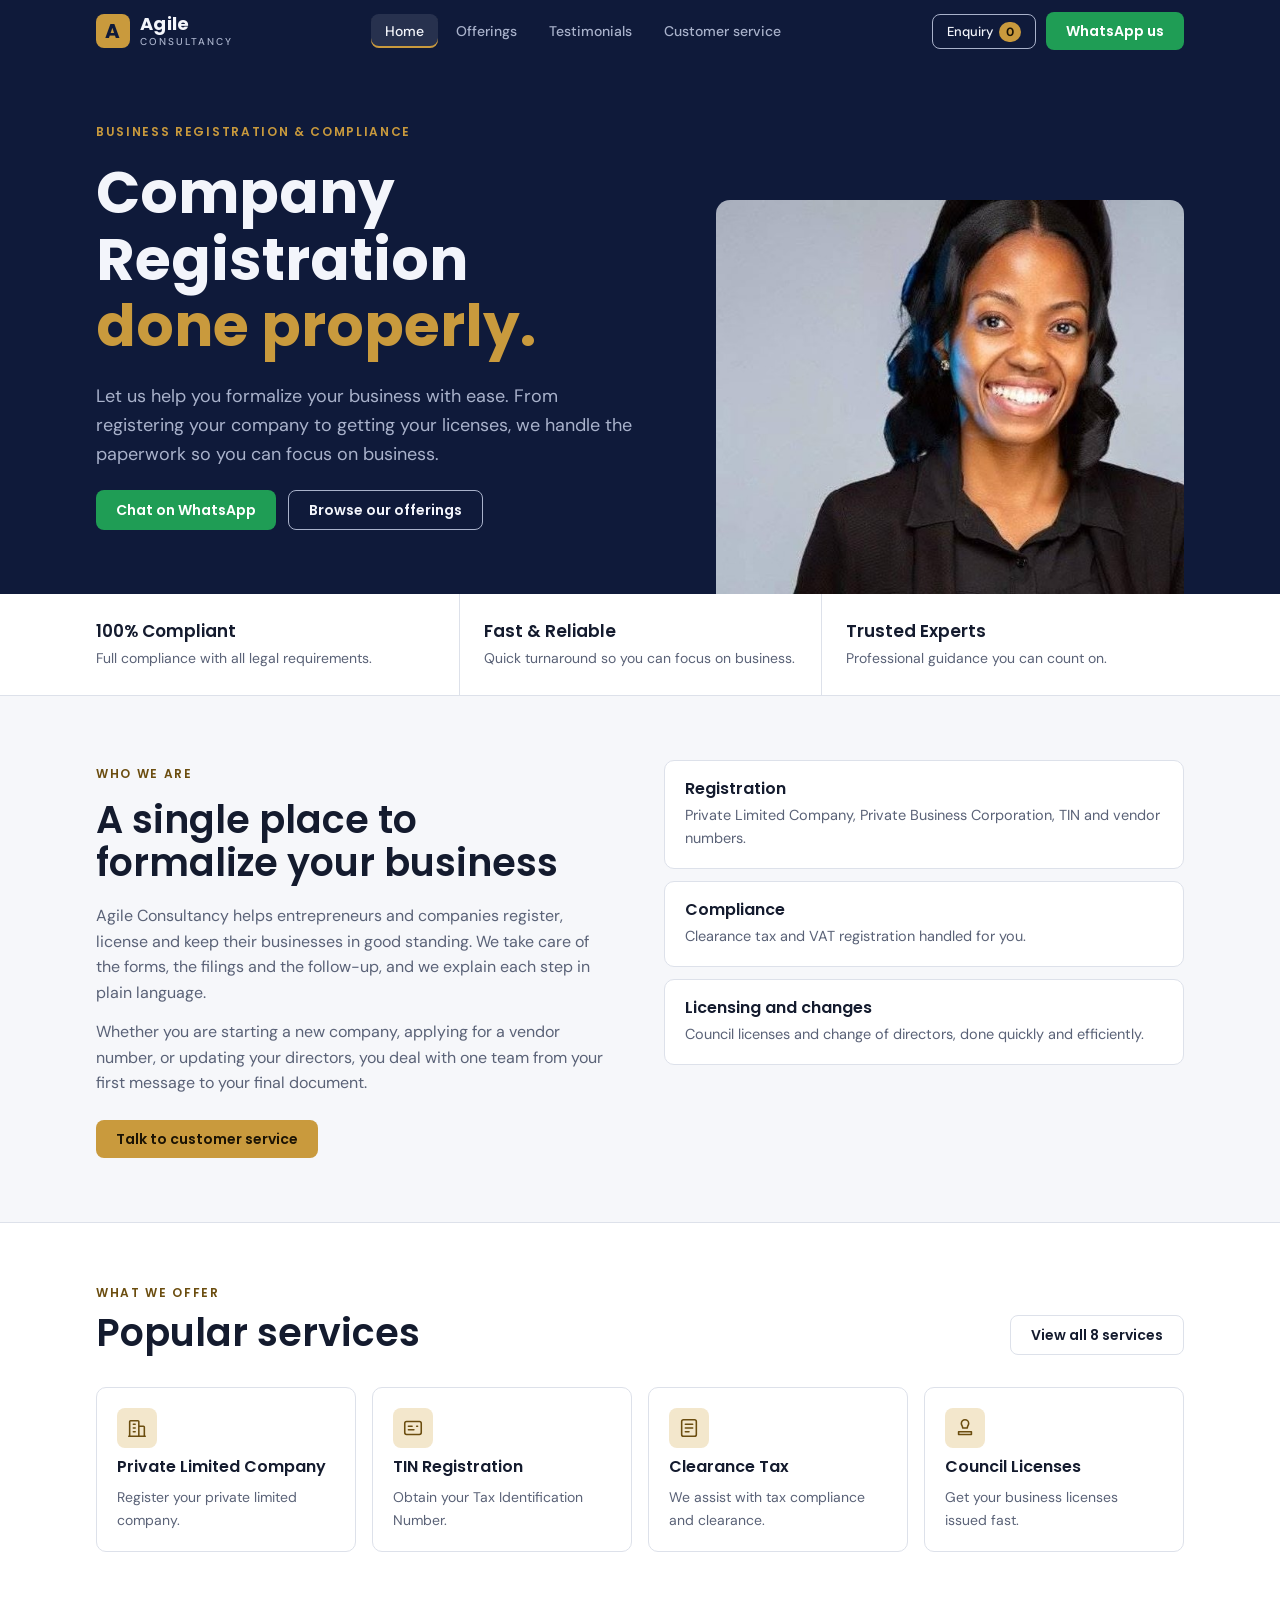
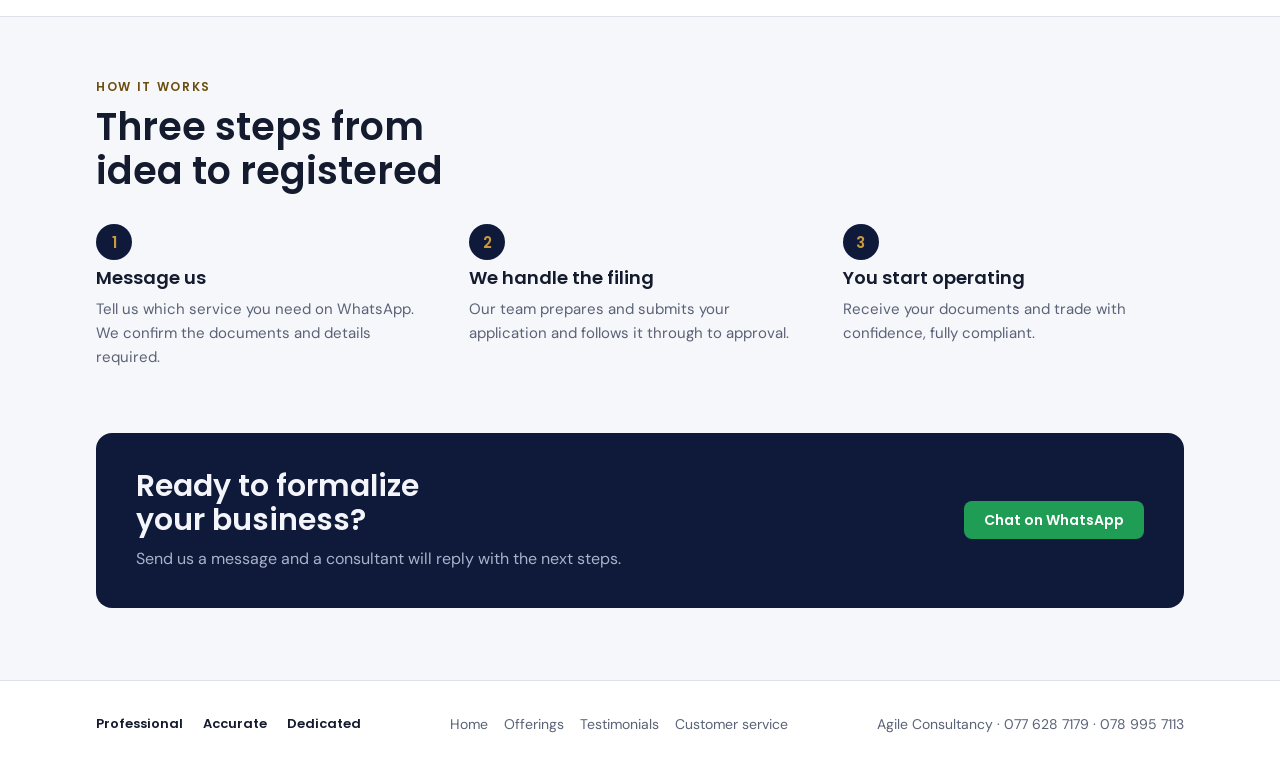
<file: index.html>
<!doctype html><html><head><meta charset=utf8><meta name=viewport content="width=device-width,initial-scale=1,viewport-fit=cover"><style>:root{color-scheme:light;box-sizing:border-box;padding-top:env(safe-area-inset-top,0px);padding-bottom:env(safe-area-inset-bottom,0px)}html{scroll-padding-top:env(safe-area-inset-top,0px)}body{margin:0;padding:0;font:14px -apple-system,BlinkMacSystemFont,sans-serif;background:#fff;color:#000}img{max-width:100%}[hidden]:not([hidden=until-found i]){display:none!important}</style></head><body>
<title>Agile Consultancy</title>
<meta name="claude:viewport-fit-sides" content="cover">
<link rel="preconnect" href="https://fonts.googleapis.com">
<link rel="preconnect" href="https://fonts.gstatic.com" crossorigin>
<link rel="stylesheet" href="https://fonts.googleapis.com/css2?family=Poppins:wght@500;600;700&family=DM+Sans:wght@400;500;700&display=swap">
<style>
/* Layout: sticky navy header with four page tabs; each page is a view switched by URL hash; shop-style offerings grid with an enquiry basket */
:root {
  --bg: #f6f7fa;
  --surface: #ffffff;
  --fg: #141b2e;
  --muted: #5a6277;
  --line: #dde1ea;
  --navy: #0f1a3a;
  --navy-fg: #f3f5fb;
  --navy-muted: #a9b2cb;
  --gold: #c99a3d;
  --gold-soft: #f3e7cc;
  --gold-ink: #6b4d0f;
  --wa: #1f9d55;
  --wa-fg: #ffffff;
  --font-display: "Poppins", "Segoe UI", system-ui, sans-serif;
  --font-body: "DM Sans", "Segoe UI", system-ui, sans-serif;
}
@media (prefers-color-scheme: dark) {
  :root:not([data-theme="light"]) {
    --bg: #0b1226; --surface: #141d38; --fg: #eef0f7; --muted: #a2abc4; --line: #28335a;
    --navy: #0a1230; --gold-soft: #3a3118; --gold-ink: #e6c372; --gold: #d8a94c; color-scheme: dark;
  }
}
:root[data-theme="dark"] {
  --bg: #0b1226; --surface: #141d38; --fg: #eef0f7; --muted: #a2abc4; --line: #28335a;
  --navy: #0a1230; --gold-soft: #3a3118; --gold-ink: #e6c372; --gold: #d8a94c; color-scheme: dark;
}
* { box-sizing: border-box; }
html { scroll-behavior: smooth; }
body { background: var(--bg); color: var(--fg); font: 16px/1.6 var(--font-body); padding-block: 0; }
h1, h2, h3 { font-family: var(--font-display); line-height: 1.15; text-wrap: balance; margin: 0; }
p { margin: 0; }
a { color: inherit; }
:focus-visible { outline: 3px solid var(--gold); outline-offset: 3px; }
.wrap { max-width: 1120px; margin-inline: auto; padding-left: max(16px, env(safe-area-inset-left, 0px)); padding-right: max(16px, env(safe-area-inset-right, 0px)); }
.eyebrow { font: 600 12px/1 var(--font-display); letter-spacing: .14em; text-transform: uppercase; color: var(--gold-ink); }
.on-navy .eyebrow, .eyebrow.gold { color: var(--gold); }

/* Header */
body::before { content: ""; position: fixed; inset: 0 0 auto; height: env(safe-area-inset-top, 0px); background: var(--navy); z-index: 30; }
.top { background: var(--navy); color: var(--navy-fg); position: sticky; top: env(safe-area-inset-top, 0px); z-index: 20; }
.top .wrap { display: flex; align-items: center; justify-content: space-between; gap: 16px; padding-block: 12px; flex-wrap: wrap; }
.brand { display: flex; align-items: center; gap: 10px; text-decoration: none; font: 700 18px/1 var(--font-display); letter-spacing: .02em; }
.mark { width: 34px; height: 34px; border-radius: 8px; background: var(--gold); color: var(--navy); display: grid; place-items: center; font: 700 20px/1 var(--font-display); }
.brand small { display: block; font: 500 10px/1.2 var(--font-body); letter-spacing: .2em; text-transform: uppercase; color: var(--navy-muted); margin-top: 3px; }
.tabs { display: flex; gap: 4px; align-items: center; overflow-x: auto; max-width: 100%; }
.tabs a { text-decoration: none; font: 500 14px/1 var(--font-body); color: var(--navy-muted); padding: 10px 14px; border-radius: 8px; white-space: nowrap; }
.tabs a:hover { color: var(--navy-fg); }
.tabs a[aria-current="page"] { color: var(--navy-fg); background: rgba(255,255,255,.1); box-shadow: inset 0 -2px 0 var(--gold); }
.top-actions { display: flex; align-items: center; gap: 10px; }
.basket-btn { position: relative; background: transparent; border: 1px solid var(--navy-muted); color: var(--navy-fg); border-radius: 8px; padding: 10px 14px; font: 500 13px/1 var(--font-body); cursor: pointer; }
.basket-btn b { background: var(--gold); color: #1b1304; border-radius: 99px; padding: 2px 7px; margin-left: 6px; font-size: 12px; }
@media (max-width: 860px) { .top .wrap { row-gap: 6px; } .tabs { order: 3; width: 100%; } .top-actions .btn-wa { display: none; } }

.btn { display: inline-flex; align-items: center; justify-content: center; gap: 8px; padding: 12px 20px; border-radius: 8px; font: 600 14px/1 var(--font-display); text-decoration: none; border: 0; cursor: pointer; }
.btn-wa { background: var(--wa); color: var(--wa-fg); }
.btn-wa:hover { filter: brightness(1.08); }
.btn-gold { background: var(--gold); color: #1b1304; }
.btn-ghost { border: 1px solid var(--navy-muted); color: var(--navy-fg); background: transparent; }
.btn-line { border: 1px solid var(--line); color: var(--fg); background: transparent; }
.btn-line:hover { border-color: var(--gold); }

[data-view] { display: none; }
[data-view].on { display: block; }

/* Hero */
.hero { background: var(--navy); color: var(--navy-fg); }
.hero .wrap { display: grid; grid-template-columns: 1.1fr .9fr; gap: 48px; align-items: stretch; padding-block: 64px 0; }
.hero-copy { padding-bottom: 64px; display: flex; flex-direction: column; gap: 22px; align-items: flex-start; min-width: 0; }
.hero h1 { font-size: clamp(34px, 5.2vw, 58px); font-weight: 700; }
.hero h1 em { font-style: normal; color: var(--gold); display: block; }
.hero .lede { color: var(--navy-muted); font-size: 18px; max-width: 46ch; }
.cta-row { display: flex; gap: 12px; flex-wrap: wrap; }
.hero-photo { align-self: end; min-width: 0; }
.hero-photo img { display: block; width: 100%; height: auto; aspect-ratio: 608 / 512; object-fit: cover; border-radius: 14px 14px 0 0; }
@media (max-width: 860px) { .hero .wrap { grid-template-columns: 1fr; gap: 0; padding-top: 44px; } }

/* Page banner for inner pages */
.banner { background: var(--navy); color: var(--navy-fg); }
.banner .wrap { padding-block: 44px; display: grid; gap: 12px; }
.banner h1 { font-size: clamp(28px, 4.2vw, 44px); font-weight: 700; }
.banner p { color: var(--navy-muted); max-width: 56ch; }
.banner.has-photo .wrap { grid-template-columns: 1.1fr .9fr; gap: 48px; align-items: stretch; padding-bottom: 0; }
.b-copy { display: grid; gap: 12px; align-content: center; justify-items: start; padding-bottom: 44px; min-width: 0; }
@media (max-width: 860px) { .banner.has-photo .wrap { grid-template-columns: 1fr; gap: 0; } }

.trust { background: var(--surface); border-bottom: 1px solid var(--line); }
.trust ul { list-style: none; margin: 0; padding: 0; display: grid; grid-template-columns: repeat(3, 1fr); }
.trust li { padding: 26px 24px 26px 0; display: grid; gap: 4px; min-width: 0; }
.trust li + li { padding-left: 24px; border-left: 1px solid var(--line); }
.trust strong { font: 600 17px/1.3 var(--font-display); }
.trust span { color: var(--muted); font-size: 14px; }
@media (max-width: 760px) { .trust ul { grid-template-columns: 1fr; } .trust li, .trust li + li { padding: 16px 0; border-left: 0; } .trust li + li { border-top: 1px solid var(--line); } }

section.blk { padding-block: 64px; }
.sec-head { display: grid; gap: 12px; max-width: 60ch; margin-bottom: 32px; }
.sec-head h2 { font-size: clamp(26px, 3.6vw, 38px); font-weight: 600; }
.sec-head p { color: var(--muted); }
.row-head { display: flex; justify-content: space-between; align-items: end; gap: 16px; flex-wrap: wrap; }

/* About split */
.about { display: grid; grid-template-columns: 1fr 1fr; gap: 48px; align-items: start; }
.about > * { min-width: 0; }
.about p + p { margin-top: 14px; }
.about p { color: var(--muted); }
.facts { display: grid; gap: 12px; }
.fact { background: var(--surface); border: 1px solid var(--line); border-radius: 10px; padding: 18px 20px; display: grid; gap: 4px; }
.fact b { font: 600 16px/1.3 var(--font-display); }
.fact span { color: var(--muted); font-size: 14.5px; }
@media (max-width: 860px) { .about { grid-template-columns: 1fr; gap: 28px; } }

/* Home service highlights */
.hl { display: grid; grid-template-columns: repeat(4, 1fr); gap: 16px; }
.hl a { background: var(--surface); border: 1px solid var(--line); border-radius: 10px; padding: 20px; display: grid; gap: 10px; text-decoration: none; align-content: start; min-width: 0; }
.hl a:hover { border-color: var(--gold); }
.hl h3 { font-size: 16px; font-weight: 600; }
.hl p { color: var(--muted); font-size: 14px; }
@media (max-width: 900px) { .hl { grid-template-columns: repeat(2, 1fr); } }
@media (max-width: 520px) { .hl { grid-template-columns: 1fr; } }
.ico { width: 40px; height: 40px; border-radius: 8px; background: var(--gold-soft); color: var(--gold-ink); display: grid; place-items: center; }
.ico svg, .p-art svg { width: 22px; height: 22px; stroke: currentColor; fill: none; stroke-width: 1.7; stroke-linecap: round; stroke-linejoin: round; }

/* Process */
.alt { background: var(--surface); border-block: 1px solid var(--line); }
.steps { list-style: none; margin: 0; padding: 0; display: grid; grid-template-columns: repeat(3, 1fr); gap: 32px; counter-reset: s; }
.steps li { counter-increment: s; display: grid; gap: 8px; align-content: start; min-width: 0; }
.steps li::before { content: counter(s); width: 36px; height: 36px; border-radius: 50%; background: var(--navy); color: var(--gold); display: grid; place-items: center; font: 600 15px/1 var(--font-display); }
.steps h3 { font-size: 18px; font-weight: 600; }
.steps p { color: var(--muted); font-size: 15px; }
@media (max-width: 760px) { .steps { grid-template-columns: 1fr; gap: 24px; } }

/* CTA band */
.cta-band { background: var(--navy); color: var(--navy-fg); border-radius: 16px; padding: 36px 40px; display: flex; justify-content: space-between; align-items: center; gap: 24px; flex-wrap: wrap; }
.cta-band h2 { font-size: clamp(22px, 3vw, 30px); font-weight: 600; max-width: 24ch; }
.cta-band p { color: var(--navy-muted); margin-top: 8px; }

/* Shop */
.toolbar { display: flex; gap: 12px; align-items: center; justify-content: space-between; flex-wrap: wrap; margin-bottom: 24px; }
.chips { display: flex; gap: 8px; flex-wrap: wrap; }
.chip { border: 1px solid var(--line); background: var(--surface); color: var(--fg); border-radius: 99px; padding: 9px 16px; font: 500 14px/1 var(--font-body); cursor: pointer; }
.chip[aria-pressed="true"] { background: var(--navy); color: var(--navy-fg); border-color: var(--navy); }
.search { border: 1px solid var(--line); background: var(--surface); color: var(--fg); border-radius: 8px; padding: 11px 14px; font: 16px var(--font-body); min-width: 0; width: min(100%, 260px); }
.shop { display: grid; grid-template-columns: repeat(auto-fill, minmax(290px, 1fr)); gap: 20px; }
.product { background: var(--surface); border: 1px solid var(--line); border-radius: 12px; overflow: hidden; display: flex; flex-direction: column; min-width: 0; }
.product.picked { border-color: var(--gold); box-shadow: 0 0 0 1px var(--gold); }
.p-art { background: var(--navy); color: var(--gold); height: 112px; display: grid; place-items: center; position: relative; }
.p-art svg { width: 44px; height: 44px; stroke-width: 1.4; }
.tag { position: absolute; left: 14px; top: 12px; font: 600 11px/1 var(--font-display); letter-spacing: .1em; text-transform: uppercase; color: var(--navy-muted); }
.p-body { padding: 20px; display: grid; gap: 12px; flex: 1; align-content: start; }
.p-body h3 { font-size: 18px; font-weight: 600; }
.p-body > p { color: var(--muted); font-size: 14.5px; }
.inc { list-style: none; margin: 0; padding: 0; display: grid; gap: 6px; font-size: 14px; }
.inc li { display: flex; gap: 8px; align-items: baseline; }
.inc li::before { content: ""; width: 6px; height: 6px; border-radius: 50%; background: var(--gold); flex: none; transform: translateY(-1px); }
.p-foot { padding: 16px 20px; border-top: 1px solid var(--line); display: flex; justify-content: space-between; align-items: center; gap: 12px; flex-wrap: wrap; }
.price { display: grid; line-height: 1.25; }
.price small { color: var(--muted); font-size: 12px; }
.price b { font: 600 15px/1.2 var(--font-display); }
.pick { border: 1px solid var(--gold); background: transparent; color: var(--fg); border-radius: 8px; padding: 10px 16px; font: 600 13px/1 var(--font-display); cursor: pointer; }
.pick[aria-pressed="true"] { background: var(--gold); color: #1b1304; }
.empty { border: 1px dashed var(--line); border-radius: 12px; padding: 32px; color: var(--muted); text-align: center; background: var(--surface); }

/* Basket bar and panel */
.bar { position: fixed; left: 0; right: 0; bottom: 0; z-index: 25; background: var(--navy); color: var(--navy-fg); border-top: 2px solid var(--gold); padding: 12px max(16px, env(safe-area-inset-right, 0px)) calc(12px + env(safe-area-inset-bottom, 0px)) max(16px, env(safe-area-inset-left, 0px)); }
.bar[hidden] { display: none; }
.bar-in { max-width: 1120px; margin-inline: auto; display: flex; justify-content: space-between; align-items: center; gap: 12px; flex-wrap: wrap; }
.bar-in span { font-size: 14px; min-width: 0; }
.bar-in .acts { display: flex; gap: 8px; flex-wrap: wrap; }
.bar .btn { padding: 11px 16px; }
.pad-bar { height: 0; }
.pad-bar.on { height: 84px; }

/* Testimonials */
.t-grid { display: grid; grid-template-columns: repeat(auto-fill, minmax(300px, 1fr)); gap: 20px; }
.quote { background: var(--surface); border: 1px solid var(--line); border-radius: 12px; padding: 24px; display: grid; gap: 14px; align-content: start; min-width: 0; }
.quote blockquote { margin: 0; font-size: 16px; }
.quote cite { font: 600 14px/1.3 var(--font-display); font-style: normal; display: block; }
.quote small { color: var(--muted); }
.invite { background: var(--surface); border: 1px solid var(--line); border-radius: 14px; padding: 36px; display: grid; grid-template-columns: 1.1fr .9fr; gap: 36px; align-items: center; }
.invite > * { min-width: 0; }
.invite p { color: var(--muted); margin-top: 12px; max-width: 46ch; }
.slots { display: grid; gap: 10px; }
.slot { border: 1px dashed var(--line); border-radius: 10px; padding: 16px 18px; color: var(--muted); font-size: 14px; display: flex; gap: 12px; align-items: center; }
.slot i { width: 34px; height: 34px; border-radius: 50%; background: var(--gold-soft); flex: none; }
.slot span { display: grid; gap: 6px; width: 100%; }
.slot u { display: block; height: 8px; border-radius: 4px; background: var(--line); text-decoration: none; }
.slot u:last-child { width: 60%; }
@media (max-width: 860px) { .invite { grid-template-columns: 1fr; padding: 24px 20px; } }
.reviewform { display: grid; gap: 12px; margin-top: 22px; max-width: 460px; }
.reviewform label, .contact label { display: grid; gap: 6px; font-size: 13px; color: var(--muted); }
.reviewform input, .reviewform textarea, .reviewform select { border: 1px solid var(--line); background: var(--bg); color: var(--fg); border-radius: 8px; padding: 12px 14px; font: 16px var(--font-body); width: 100%; }
.reviewform textarea { min-height: 96px; resize: vertical; }

/* Contact page */
.cards { display: grid; grid-template-columns: repeat(3, 1fr); gap: 16px; }
.cards > * { min-width: 0; }
.cc { background: var(--surface); border: 1px solid var(--line); border-radius: 12px; padding: 22px; display: grid; gap: 10px; align-content: start; }
.cc h3 { font-size: 16px; font-weight: 600; }
.cc p { color: var(--muted); font-size: 14.5px; }
.cc .big { font: 600 22px/1.2 var(--font-display); letter-spacing: .02em; user-select: all; }
.cc .acts { display: flex; gap: 8px; flex-wrap: wrap; margin-top: 4px; }
.copy { background: transparent; border: 1px solid var(--line); color: var(--fg); border-radius: 8px; padding: 10px 14px; font: 500 13px/1 var(--font-body); cursor: pointer; }
.copy:hover { border-color: var(--gold); }
@media (max-width: 900px) { .cards { grid-template-columns: 1fr; } }
.contact { background: var(--navy); color: var(--navy-fg); border-radius: 16px; padding: 40px; display: grid; grid-template-columns: 1fr 1fr; gap: 40px; min-width: 0; }
.contact > * { min-width: 0; }
.contact h2 { font-size: clamp(24px, 3.2vw, 34px); font-weight: 600; }
.contact .sub { color: var(--navy-muted); margin-top: 12px; max-width: 40ch; }
.contact form { display: grid; gap: 14px; align-content: start; }
.contact label { color: var(--navy-muted); }
.contact input, .contact select, .contact textarea { font: 16px var(--font-body); padding: 12px 14px; border-radius: 8px; border: 1px solid #34437a; background: #0b1330; color: #fff; width: 100%; }
.contact textarea { min-height: 96px; resize: vertical; }
.contact select option { background: #0b1330; color: #fff; }
.note { font-size: 12.5px; color: var(--navy-muted); }
@media (max-width: 860px) { .contact { grid-template-columns: 1fr; padding: 28px 20px; gap: 28px; } }
.faq { display: grid; gap: 10px; max-width: 760px; }
.faq details { background: var(--surface); border: 1px solid var(--line); border-radius: 10px; padding: 0 20px; }
.faq summary { cursor: pointer; padding: 16px 0; font: 600 15.5px/1.4 var(--font-display); list-style: none; display: flex; justify-content: space-between; gap: 12px; }
.faq summary::-webkit-details-marker { display: none; }
.faq summary::after { content: "+"; color: var(--gold-ink); font-size: 20px; line-height: 1; }
.faq details[open] summary::after { content: "–"; }
.faq details p { color: var(--muted); padding-bottom: 18px; font-size: 15px; }

footer { background: var(--surface); border-top: 1px solid var(--line); padding-block: 32px 40px; color: var(--muted); font-size: 14px; margin-top: 8px; }
footer .wrap { display: flex; flex-wrap: wrap; gap: 12px 24px; justify-content: space-between; align-items: center; }
.pillars { display: flex; gap: 20px; flex-wrap: wrap; font: 600 13px/1 var(--font-display); color: var(--fg); }
.flinks { display: flex; gap: 16px; flex-wrap: wrap; }
.flinks a { text-decoration: none; }
.flinks a:hover { color: var(--fg); text-decoration: underline; }
@media (prefers-reduced-motion: reduce) { html { scroll-behavior: auto; } }
</style>

<header class="top">
  <div class="wrap">
    <a class="brand" href="#home" aria-label="Agile Consultancy home">
      <span class="mark" aria-hidden="true">A</span>
      <span>Agile<small>Consultancy</small></span>
    </a>
    <nav class="tabs" aria-label="Pages">
      <a href="#home" data-nav="home">Home</a>
      <a href="#offerings" data-nav="offerings">Offerings</a>
      <a href="#testimonials" data-nav="testimonials">Testimonials</a>
      <a href="#contact" data-nav="contact">Customer service</a>
    </nav>
    <div class="top-actions">
      <button type="button" class="basket-btn" id="basket-btn" aria-label="Review selected services">Enquiry<b id="count">0</b></button>
      <a class="btn btn-wa" href="https://wa.me/263776287179" target="_blank" rel="noopener">WhatsApp us</a>
    </div>
  </div>
</header>

<main>
<!-- HOME -->
<div data-view="home">
  <div class="hero on-navy">
    <div class="wrap">
      <div class="hero-copy">
        <span class="eyebrow">Business registration &amp; compliance</span>
        <h1>Company Registration <em>done properly.</em></h1>
        <p class="lede">Let us help you formalize your business with ease. From registering your company to getting your licenses, we handle the paperwork so you can focus on business.</p>
        <div class="cta-row">
          <a class="btn btn-wa" href="https://wa.me/263776287179" target="_blank" rel="noopener">Chat on WhatsApp</a>
          <a class="btn btn-ghost" href="#offerings">Browse our offerings</a>
        </div>
      </div>
      <div class="hero-photo">
        <img src="[data-uri]" alt="A smiling Agile Consultancy advisor in a dark blazer" width="608" height="512">
      </div>
    </div>
  </div>

  <div class="trust"><div class="wrap"><ul>
    <li><strong>100% Compliant</strong><span>Full compliance with all legal requirements.</span></li>
    <li><strong>Fast &amp; Reliable</strong><span>Quick turnaround so you can focus on business.</span></li>
    <li><strong>Trusted Experts</strong><span>Professional guidance you can count on.</span></li>
  </ul></div></div>

  <section class="blk"><div class="wrap about">
    <div>
      <span class="eyebrow">Who we are</span>
      <h2 style="font:600 clamp(26px,3.6vw,38px)/1.15 var(--font-display);margin:12px 0 18px">A single place to formalize your business</h2>
      <p>Agile Consultancy helps entrepreneurs and companies register, license and keep their businesses in good standing. We take care of the forms, the filings and the follow-up, and we explain each step in plain language.</p>
      <p>Whether you are starting a new company, applying for a vendor number, or updating your directors, you deal with one team from your first message to your final document.</p>
      <div class="cta-row" style="margin-top:24px"><a class="btn btn-gold" href="#contact">Talk to customer service</a></div>
    </div>
    <div class="facts">
      <div class="fact"><b>Registration</b><span>Private Limited Company, Private Business Corporation, TIN and vendor numbers.</span></div>
      <div class="fact"><b>Compliance</b><span>Clearance tax and VAT registration handled for you.</span></div>
      <div class="fact"><b>Licensing and changes</b><span>Council licenses and change of directors, done quickly and efficiently.</span></div>
    </div>
  </div></section>

  <section class="blk alt"><div class="wrap">
    <div class="row-head sec-head" style="max-width:none">
      <div style="display:grid;gap:12px;max-width:60ch"><span class="eyebrow">What we offer</span><h2>Popular services</h2></div>
      <a class="btn btn-line" href="#offerings">View all 8 services</a>
    </div>
    <div class="hl" id="home-hl"></div>
  </div></section>

  <section class="blk"><div class="wrap">
    <div class="sec-head"><span class="eyebrow">How it works</span><h2>Three steps from idea to registered</h2></div>
    <ol class="steps">
      <li><h3>Message us</h3><p>Tell us which service you need on WhatsApp. We confirm the documents and details required.</p></li>
      <li><h3>We handle the filing</h3><p>Our team prepares and submits your application and follows it through to approval.</p></li>
      <li><h3>You start operating</h3><p>Receive your documents and trade with confidence, fully compliant.</p></li>
    </ol>
  </div></section>

  <section class="blk" style="padding-top:0"><div class="wrap">
    <div class="cta-band">
      <div><h2>Ready to formalize your business?</h2><p>Send us a message and a consultant will reply with the next steps.</p></div>
      <a class="btn btn-wa" href="https://wa.me/263776287179" target="_blank" rel="noopener">Chat on WhatsApp</a>
    </div>
  </div></section>
</div>

<!-- OFFERINGS -->
<div data-view="offerings">
  <div class="banner on-navy"><div class="wrap">
    <span class="eyebrow">Our offerings</span>
    <h1>Services for every stage of your business</h1>
    <p>Choose what you need, add it to your enquiry, and send everything to us in one WhatsApp message. We reply with what to bring and the cost.</p>
  </div></div>
  <section class="blk" style="padding-top:36px"><div class="wrap">
    <div class="toolbar">
      <div class="chips" id="chips" role="group" aria-label="Filter by category"></div>
      <input class="search" id="q" type="search" placeholder="Search services" aria-label="Search services">
    </div>
    <div class="shop" id="shop"></div>
    <div class="empty" id="none" hidden>No service matches your search. Try another word or clear the filter.</div>
    <div class="pad-bar" id="padbar"></div>
  </div></section>
</div>

<!-- TESTIMONIALS -->
<div data-view="testimonials">
  <div class="banner on-navy"><div class="wrap">
    <span class="eyebrow">Testimonials</span>
    <h1>What our clients say</h1>
    <p>Real words from business owners we have worked with.</p>
  </div></div>
  <section class="blk" style="padding-top:36px"><div class="wrap">
    <div class="t-grid" id="tgrid" hidden></div>
    <div class="invite" id="invite">
      <div>
        <span class="eyebrow">Be the first to share</span>
        <h2 style="font:600 clamp(24px,3.2vw,34px)/1.15 var(--font-display);margin-top:12px">Worked with Agile Consultancy?</h2>
        <p>Client testimonials will appear here. If we have helped you register or license your business, tell us about your experience and we will feature it with your permission.</p>
        <form class="reviewform" id="rform" autocomplete="off">
          <label for="rname">Your name and business
            <input id="rname" type="text" placeholder="e.g. Tendai Moyo, Moyo Logistics">
          </label>
          <label for="rsvc">Service we helped with
            <select id="rsvc"></select>
          </label>
          <label for="rtext">Your experience
            <textarea id="rtext" placeholder="Write a few lines about working with us"></textarea>
          </label>
          <a class="btn btn-wa" id="rsend" href="#" target="_blank" rel="noopener">Send on WhatsApp</a>
        </form>
      </div>
      <div class="slots" aria-hidden="true">
        <div class="slot"><i></i><span><u></u><u></u></span></div>
        <div class="slot"><i></i><span><u></u><u></u></span></div>
        <div class="slot"><i></i><span><u></u><u></u></span></div>
      </div>
    </div>
  </div></section>
</div>

<!-- CUSTOMER SERVICE -->
<div data-view="contact">
  <div class="banner on-navy has-photo"><div class="wrap">
    <div class="b-copy">
      <span class="eyebrow">Customer service &amp; contacts</span>
      <h1>We are a message away</h1>
      <p>Reach us on WhatsApp for questions, quotes and progress updates on your application.</p>
      <div class="cta-row" style="margin-top:8px"><a class="btn btn-wa" href="https://wa.me/263776287179" target="_blank" rel="noopener">Chat on WhatsApp</a></div>
    </div>
    <div class="hero-photo">
      <img src="[data-uri]" alt="A smiling Agile Consultancy advisor in a dark blazer" width="608" height="512">
    </div>
  </div></div>
  <section class="blk" style="padding-top:36px"><div class="wrap">
    <div class="cards">
      <div class="cc"><span class="eyebrow">WhatsApp line 1</span><div class="big">077 628 7179</div><p>Quotes, new applications and general questions.</p>
        <div class="acts"><a class="btn btn-wa" href="https://wa.me/263776287179" target="_blank" rel="noopener">Open WhatsApp</a><button class="copy" type="button" data-copy="077 628 7179">Copy number</button></div></div>
      <div class="cc"><span class="eyebrow">WhatsApp line 2</span><div class="big">078 995 7113</div><p>Follow-ups on an application already in progress.</p>
        <div class="acts"><a class="btn btn-wa" href="https://wa.me/263789957113" target="_blank" rel="noopener">Open WhatsApp</a><button class="copy" type="button" data-copy="078 995 7113">Copy number</button></div></div>
      <div class="cc"><span class="eyebrow">Our promise</span><h3>Professional, accurate, dedicated</h3><p>Every application is checked before it is filed, and you hear from us at each stage.</p></div>
    </div>
  </div></section>

  <section class="blk alt"><div class="wrap">
    <div class="contact">
      <div>
        <span class="eyebrow gold">Send an enquiry</span>
        <h2 style="margin-top:14px">Tell us what you need</h2>
        <p class="sub">Fill in your details and we will open WhatsApp with your message ready to send.</p>
      </div>
      <form id="cform" autocomplete="off">
        <label for="cname">Your name<input id="cname" type="text" placeholder="e.g. Tendai Moyo"></label>
        <label for="csvc">Service you need<select id="csvc"></select></label>
        <label for="cmsg">Message (optional)<textarea id="cmsg" placeholder="Anything we should know before we reply?"></textarea></label>
        <a class="btn btn-wa" id="csend" href="#" target="_blank" rel="noopener">Send on WhatsApp</a>
        <p class="note">Nothing is sent until you press send inside WhatsApp.</p>
      </form>
    </div>
  </div></section>

  <section class="blk"><div class="wrap">
    <div class="sec-head"><span class="eyebrow">Frequently asked questions</span><h2>Quick answers</h2></div>
    <div class="faq">
      <details><summary>How do I get started?</summary><p>Send us a WhatsApp message with the service you need. We reply with the documents and details required and the next steps.</p></details>
      <details><summary>Can I request more than one service at once?</summary><p>Yes. On the Offerings page, add every service you need to your enquiry and send them together in one message.</p></details>
      <details><summary>How much will it cost?</summary><p>Fees depend on the service and your situation, so we quote after you message us. We confirm the cost before we start any work.</p></details>
      <details><summary>How long does it take?</summary><p>Timelines depend on the service and the approving office. We give you an expected timeframe when we quote and keep you updated as your application moves.</p></details>
      <details><summary>Can you help if my business is already registered?</summary><p>Yes. We handle change of directors, clearance tax, VAT registration, vendor numbers and council licenses for existing businesses.</p></details>
    </div>
  </div></section>
</div>
</main>

<div class="bar" id="bar" hidden>
  <div class="bar-in">
    <span id="bar-text"></span>
    <div class="acts">
      <button type="button" class="btn btn-ghost" id="clear">Clear</button>
      <a class="btn btn-wa" id="bar-send" href="#" target="_blank" rel="noopener">Send enquiry on WhatsApp</a>
    </div>
  </div>
</div>

<footer>
  <div class="wrap">
    <div class="pillars"><span>Professional</span><span>Accurate</span><span>Dedicated</span></div>
    <div class="flinks"><a href="#home">Home</a><a href="#offerings">Offerings</a><a href="#testimonials">Testimonials</a><a href="#contact">Customer service</a></div>
    <span>Agile Consultancy · 077 628 7179 · 078 995 7113</span>
  </div>
</footer>

<script>
(function () {
  var WA = "263776287179";
  var I = {
    building: '<path d="M4 21V5a1 1 0 0 1 1-1h8a1 1 0 0 1 1 1v16M14 10h5a1 1 0 0 1 1 1v10M3 21h18M8 8h2M8 12h2M8 16h2"/>',
    id: '<rect x="3" y="5" width="18" height="14" rx="2"/><path d="M7 10h4M7 14h6M16 10h1"/>',
    brief: '<rect x="3" y="7" width="18" height="13" rx="2"/><path d="M9 7V5a1 1 0 0 1 1-1h4a1 1 0 0 1 1 1v2M3 13h18"/>',
    badge: '<path d="M12 3l7 3v5c0 4.5-3 8-7 10-4-2-7-5.5-7-10V6z"/><path d="M9 12l2 2 4-4"/>',
    users: '<circle cx="9" cy="8" r="3"/><path d="M3 20c0-3.3 2.7-6 6-6s6 2.7 6 6M16 5.5a3 3 0 0 1 0 5.5M18 14.5c1.8.7 3 2.4 3 4.5"/>',
    check: '<rect x="4" y="3" width="16" height="18" rx="2"/><path d="M8 8h8M8 12h8M8 16h4"/>',
    percent: '<path d="M19 5L5 19"/><circle cx="7" cy="7" r="2.5"/><circle cx="17" cy="17" r="2.5"/>',
    stamp: '<path d="M12 3a4 4 0 0 1 4 4c0 2-1.5 3-1.5 5h-5C9.5 10 8 9 8 7a4 4 0 0 1 4-4zM5 16h14v3H5z"/>'
  };
  var CATS = ["All", "Registration", "Compliance", "Licensing & changes"];
  var P = [
    { n: "Private Limited Company", c: "Registration", i: "building", d: "Register your private limited company.", inc: ["Company name and application preparation", "Filing with the registry", "Follow-up through to approval"] },
    { n: "Private Business Corporation", c: "Registration", i: "brief", d: "Register your PBC and start operating legally.", inc: ["Application preparation and filing", "Guidance on required details", "Follow-up through to approval"] },
    { n: "TIN Registration", c: "Registration", i: "id", d: "Obtain your Tax Identification Number.", inc: ["Application preparation", "Submission to the tax authority", "Delivery of your TIN"] },
    { n: "Vendor Number", c: "Registration", i: "badge", d: "Register as a supplier with government and corporates.", inc: ["Supplier registration preparation", "Submission and follow-up", "Delivery of your vendor number"] },
    { n: "Clearance Tax", c: "Compliance", i: "check", d: "We assist with tax compliance and clearance.", inc: ["Review of your tax standing", "Assistance with compliance steps", "Help obtaining your clearance"] },
    { n: "VAT Registration", c: "Compliance", i: "percent", d: "Register for VAT and stay tax compliant.", inc: ["Eligibility guidance", "Application preparation and filing", "Delivery of your VAT registration"] },
    { n: "Change of Directors", c: "Licensing & changes", i: "users", d: "Update director details quickly and efficiently.", inc: ["Preparation of change documents", "Filing with the registry", "Updated records delivered to you"] },
    { n: "Council Licenses", c: "Licensing & changes", i: "stamp", d: "Get your business licenses issued fast.", inc: ["Guidance on the licenses you need", "Application and submission", "Follow-up until the license is issued"] }
  ];
  var TESTIMONIALS = []; /* Add real client testimonials here: { text: "...", name: "...", biz: "..." } */

  function url(text) { return "https://wa.me/" + WA + "?text=" + encodeURIComponent(text); }
  function el(tag, cls, html) { var e = document.createElement(tag); if (cls) e.className = cls; if (html != null) e.innerHTML = html; return e; }
  function svg(k) { return '<svg viewBox="0 0 24 24" aria-hidden="true">' + I[k] + '</svg>'; }

  /* Views */
  var views = ["home", "offerings", "testimonials", "contact"];
  function show() {
    var h = (location.hash || "").replace("#", "");
    if (views.indexOf(h) < 0) h = "home";
    document.querySelectorAll("[data-view]").forEach(function (v) { v.classList.toggle("on", v.getAttribute("data-view") === h); });
    document.querySelectorAll("[data-nav]").forEach(function (a) {
      if (a.getAttribute("data-nav") === h) a.setAttribute("aria-current", "page"); else a.removeAttribute("aria-current");
    });
    window.scrollTo(0, 0);
    refreshBar();
  }
  window.addEventListener("hashchange", show);

  /* Home highlights */
  var hl = document.getElementById("home-hl");
  [0, 2, 4, 7].forEach(function (i) {
    var p = P[i], a = el("a", "", '<div class="ico">' + svg(p.i) + '</div><h3></h3><p></p>');
    a.href = "#offerings"; a.querySelector("h3").textContent = p.n; a.querySelector("p").textContent = p.d; hl.appendChild(a);
  });

  /* Shop */
  var picked = {}, cat = "All", shop = document.getElementById("shop"), none = document.getElementById("none");
  var chips = document.getElementById("chips"), q = document.getElementById("q");
  CATS.forEach(function (c) {
    var b = el("button", "chip"); b.type = "button"; b.textContent = c; b.setAttribute("aria-pressed", c === cat);
    b.addEventListener("click", function () { cat = c; chips.querySelectorAll(".chip").forEach(function (x) { x.setAttribute("aria-pressed", x.textContent === cat); }); render(); });
    chips.appendChild(b);
  });
  function render() {
    shop.innerHTML = ""; var term = q.value.trim().toLowerCase(), n = 0;
    P.forEach(function (p) {
      if (cat !== "All" && p.c !== cat) return;
      if (term && (p.n + " " + p.d + " " + p.c).toLowerCase().indexOf(term) < 0) return;
      n++;
      var card = el("article", "product" + (picked[p.n] ? " picked" : ""));
      card.innerHTML = '<div class="p-art"><span class="tag"></span>' + svg(p.i) + '</div>' +
        '<div class="p-body"><h3></h3><p></p><ul class="inc"></ul></div>' +
        '<div class="p-foot"><div class="price"><small>Price</small><b>Quote on request</b></div><button type="button" class="pick"></button></div>';
      card.querySelector(".tag").textContent = p.c;
      card.querySelector("h3").textContent = p.n;
      card.querySelector(".p-body > p").textContent = p.d;
      p.inc.forEach(function (t) { var li = el("li"); li.textContent = t; card.querySelector(".inc").appendChild(li); });
      var btn = card.querySelector(".pick");
      btn.setAttribute("aria-pressed", !!picked[p.n]);
      btn.textContent = picked[p.n] ? "Added ✓" : "Add to enquiry";
      btn.addEventListener("click", function () { if (picked[p.n]) delete picked[p.n]; else picked[p.n] = true; render(); refreshBar(); });
      shop.appendChild(card);
    });
    none.hidden = n > 0;
  }
  q.addEventListener("input", render);

  /* Enquiry bar */
  var bar = document.getElementById("bar"), count = document.getElementById("count"), padbar = document.getElementById("padbar");
  function names() { return Object.keys(picked); }
  function refreshBar() {
    var list = names(); count.textContent = list.length;
    var onShop = document.querySelector('[data-view="offerings"]').classList.contains("on");
    bar.hidden = !(list.length && onShop);
    padbar.classList.toggle("on", !bar.hidden);
    if (list.length) {
      document.getElementById("bar-text").textContent = list.length + (list.length === 1 ? " service selected: " : " services selected: ") + list.join(", ");
      document.getElementById("bar-send").href = url("Hello Agile Consultancy, I would like help with the following: " + list.join(", ") + ".");
    }
  }
  document.getElementById("clear").addEventListener("click", function () { picked = {}; render(); refreshBar(); });
  document.getElementById("basket-btn").addEventListener("click", function () { location.hash = "offerings"; if (location.hash === "#offerings") show(); });

  /* Select lists and forms */
  function fill(id) { var s = document.getElementById(id); P.forEach(function (p) { var o = el("option"); o.textContent = p.n; s.appendChild(o); }); return s; }
  var csvc = fill("csvc"), rsvc = fill("rsvc");
  var cname = document.getElementById("cname"), cmsg = document.getElementById("cmsg"), csend = document.getElementById("csend");
  function updC() {
    var t = "Hello Agile Consultancy, " + (cname.value.trim() ? "my name is " + cname.value.trim() + ". " : "") + "I would like help with: " + csvc.value + "." + (cmsg.value.trim() ? " " + cmsg.value.trim() : "");
    csend.href = url(t);
  }
  [csvc, cname, cmsg].forEach(function (e) { e.addEventListener("input", updC); e.addEventListener("change", updC); }); updC();
  var rname = document.getElementById("rname"), rtext = document.getElementById("rtext"), rsend = document.getElementById("rsend");
  function updR() {
    rsend.href = url("Hello Agile Consultancy, here is my testimonial about your " + rsvc.value + " service." + (rname.value.trim() ? " From: " + rname.value.trim() + "." : "") + (rtext.value.trim() ? " " + rtext.value.trim() : ""));
  }
  [rsvc, rname, rtext].forEach(function (e) { e.addEventListener("input", updR); e.addEventListener("change", updR); }); updR();

  /* Testimonials (real entries only) */
  if (TESTIMONIALS.length) {
    var g = document.getElementById("tgrid"); g.hidden = false;
    TESTIMONIALS.forEach(function (t) {
      var c = el("figure", "quote", '<blockquote></blockquote><figcaption><cite></cite><small></small></figcaption>');
      c.style.margin = 0;
      c.querySelector("blockquote").textContent = t.text; c.querySelector("cite").textContent = t.name; c.querySelector("small").textContent = t.biz || "";
      g.appendChild(c);
    });
  }

  /* Copy buttons */
  document.querySelectorAll("[data-copy]").forEach(function (b) {
    b.addEventListener("click", function () {
      var v = b.getAttribute("data-copy"), old = b.textContent;
      try { navigator.clipboard.writeText(v).then(function () { b.textContent = "Copied"; setTimeout(function () { b.textContent = old; }, 1500); }, function () {}); } catch (e) {}
    });
  });

  render(); show();
})();
</script>

</body></html>
</file>
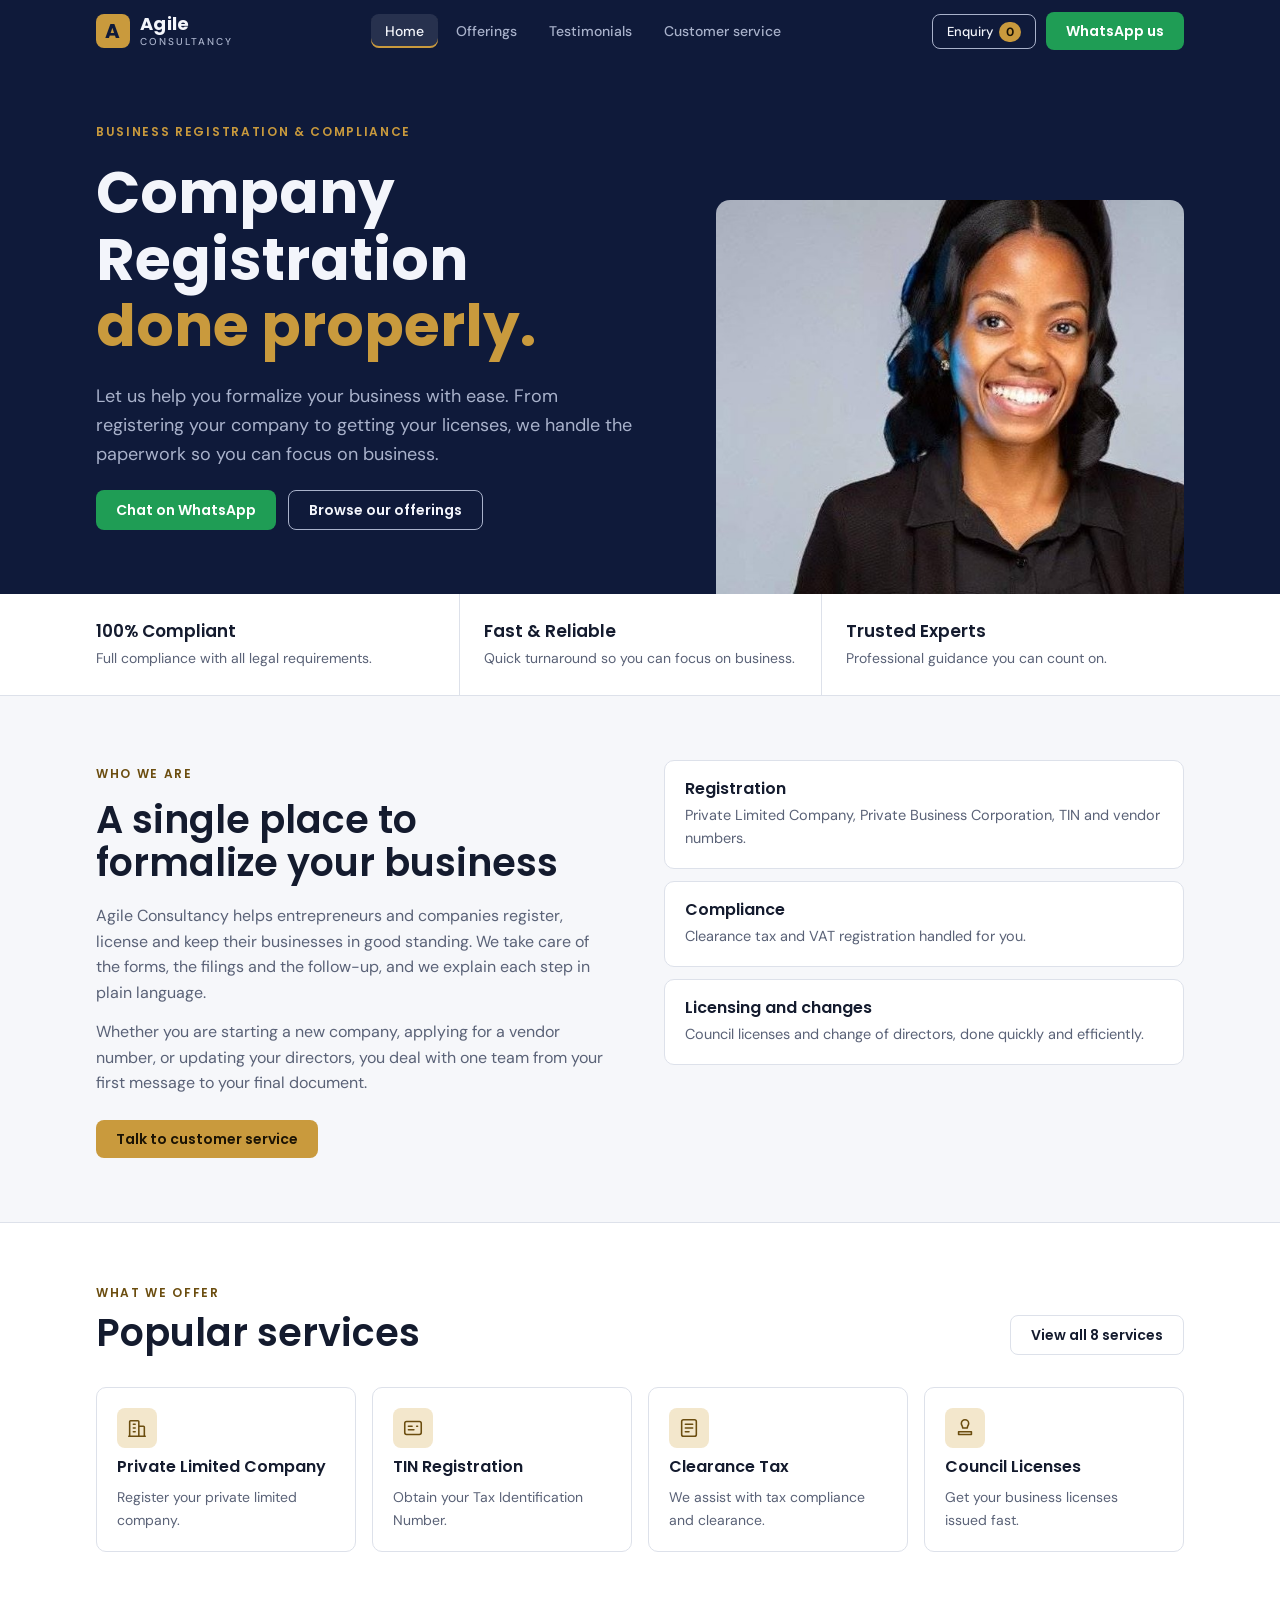
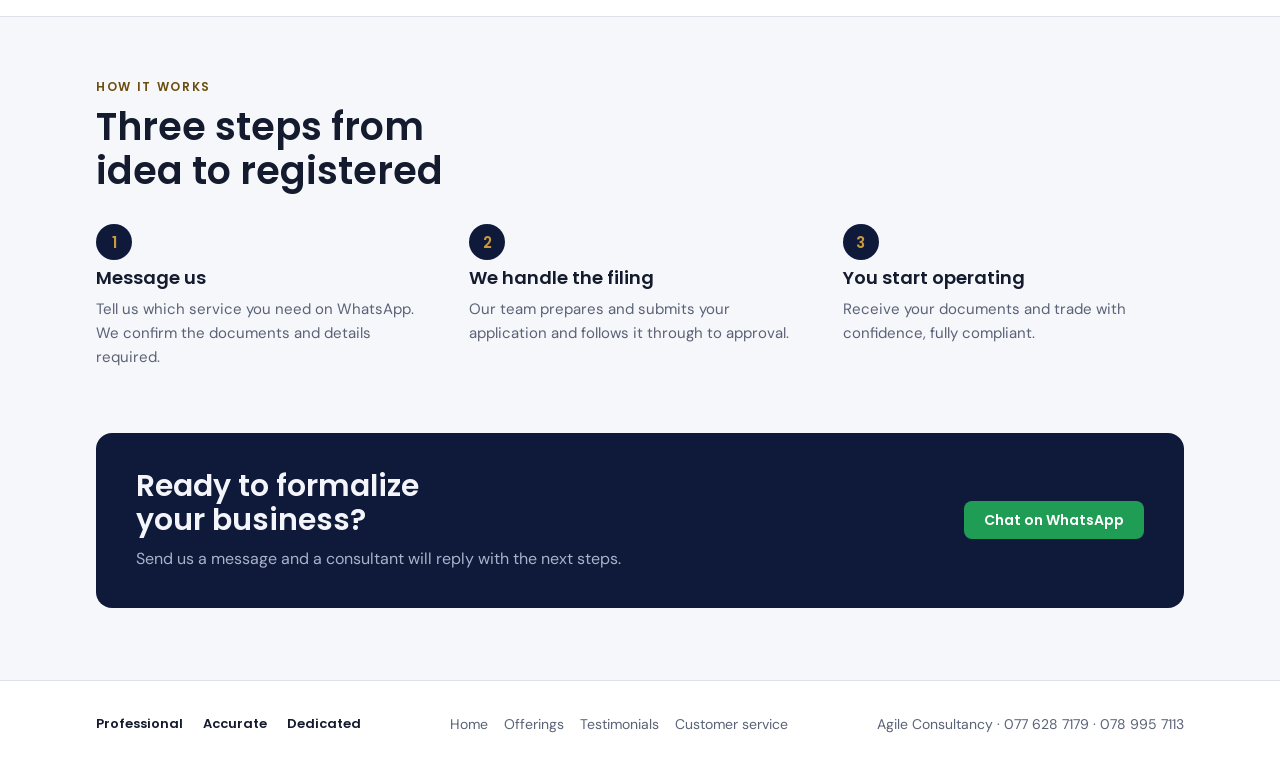
<file: index.html.html>
<!doctype html><html><head><meta charset=utf8><meta name=viewport content="width=device-width,initial-scale=1,viewport-fit=cover"><style>:root{color-scheme:light;box-sizing:border-box;padding-top:env(safe-area-inset-top,0px);padding-bottom:env(safe-area-inset-bottom,0px)}html{scroll-padding-top:env(safe-area-inset-top,0px)}body{margin:0;padding:0;font:14px -apple-system,BlinkMacSystemFont,sans-serif;background:#fff;color:#000}img{max-width:100%}[hidden]:not([hidden=until-found i]){display:none!important}</style></head><body>
<title>Agile Consultancy</title>
<meta name="claude:viewport-fit-sides" content="cover">
<link rel="preconnect" href="https://fonts.googleapis.com">
<link rel="preconnect" href="https://fonts.gstatic.com" crossorigin>
<link rel="stylesheet" href="https://fonts.googleapis.com/css2?family=Poppins:wght@500;600;700&family=DM+Sans:wght@400;500;700&display=swap">
<style>
/* Layout: sticky navy header with four page tabs; each page is a view switched by URL hash; shop-style offerings grid with an enquiry basket */
:root {
  --bg: #f6f7fa;
  --surface: #ffffff;
  --fg: #141b2e;
  --muted: #5a6277;
  --line: #dde1ea;
  --navy: #0f1a3a;
  --navy-fg: #f3f5fb;
  --navy-muted: #a9b2cb;
  --gold: #c99a3d;
  --gold-soft: #f3e7cc;
  --gold-ink: #6b4d0f;
  --wa: #1f9d55;
  --wa-fg: #ffffff;
  --font-display: "Poppins", "Segoe UI", system-ui, sans-serif;
  --font-body: "DM Sans", "Segoe UI", system-ui, sans-serif;
}
@media (prefers-color-scheme: dark) {
  :root:not([data-theme="light"]) {
    --bg: #0b1226; --surface: #141d38; --fg: #eef0f7; --muted: #a2abc4; --line: #28335a;
    --navy: #0a1230; --gold-soft: #3a3118; --gold-ink: #e6c372; --gold: #d8a94c; color-scheme: dark;
  }
}
:root[data-theme="dark"] {
  --bg: #0b1226; --surface: #141d38; --fg: #eef0f7; --muted: #a2abc4; --line: #28335a;
  --navy: #0a1230; --gold-soft: #3a3118; --gold-ink: #e6c372; --gold: #d8a94c; color-scheme: dark;
}
* { box-sizing: border-box; }
html { scroll-behavior: smooth; }
body { background: var(--bg); color: var(--fg); font: 16px/1.6 var(--font-body); padding-block: 0; }
h1, h2, h3 { font-family: var(--font-display); line-height: 1.15; text-wrap: balance; margin: 0; }
p { margin: 0; }
a { color: inherit; }
:focus-visible { outline: 3px solid var(--gold); outline-offset: 3px; }
.wrap { max-width: 1120px; margin-inline: auto; padding-left: max(16px, env(safe-area-inset-left, 0px)); padding-right: max(16px, env(safe-area-inset-right, 0px)); }
.eyebrow { font: 600 12px/1 var(--font-display); letter-spacing: .14em; text-transform: uppercase; color: var(--gold-ink); }
.on-navy .eyebrow, .eyebrow.gold { color: var(--gold); }

/* Header */
body::before { content: ""; position: fixed; inset: 0 0 auto; height: env(safe-area-inset-top, 0px); background: var(--navy); z-index: 30; }
.top { background: var(--navy); color: var(--navy-fg); position: sticky; top: env(safe-area-inset-top, 0px); z-index: 20; }
.top .wrap { display: flex; align-items: center; justify-content: space-between; gap: 16px; padding-block: 12px; flex-wrap: wrap; }
.brand { display: flex; align-items: center; gap: 10px; text-decoration: none; font: 700 18px/1 var(--font-display); letter-spacing: .02em; }
.mark { width: 34px; height: 34px; border-radius: 8px; background: var(--gold); color: var(--navy); display: grid; place-items: center; font: 700 20px/1 var(--font-display); }
.brand small { display: block; font: 500 10px/1.2 var(--font-body); letter-spacing: .2em; text-transform: uppercase; color: var(--navy-muted); margin-top: 3px; }
.tabs { display: flex; gap: 4px; align-items: center; overflow-x: auto; max-width: 100%; }
.tabs a { text-decoration: none; font: 500 14px/1 var(--font-body); color: var(--navy-muted); padding: 10px 14px; border-radius: 8px; white-space: nowrap; }
.tabs a:hover { color: var(--navy-fg); }
.tabs a[aria-current="page"] { color: var(--navy-fg); background: rgba(255,255,255,.1); box-shadow: inset 0 -2px 0 var(--gold); }
.top-actions { display: flex; align-items: center; gap: 10px; }
.basket-btn { position: relative; background: transparent; border: 1px solid var(--navy-muted); color: var(--navy-fg); border-radius: 8px; padding: 10px 14px; font: 500 13px/1 var(--font-body); cursor: pointer; }
.basket-btn b { background: var(--gold); color: #1b1304; border-radius: 99px; padding: 2px 7px; margin-left: 6px; font-size: 12px; }
@media (max-width: 860px) { .top .wrap { row-gap: 6px; } .tabs { order: 3; width: 100%; } .top-actions .btn-wa { display: none; } }

.btn { display: inline-flex; align-items: center; justify-content: center; gap: 8px; padding: 12px 20px; border-radius: 8px; font: 600 14px/1 var(--font-display); text-decoration: none; border: 0; cursor: pointer; }
.btn-wa { background: var(--wa); color: var(--wa-fg); }
.btn-wa:hover { filter: brightness(1.08); }
.btn-gold { background: var(--gold); color: #1b1304; }
.btn-ghost { border: 1px solid var(--navy-muted); color: var(--navy-fg); background: transparent; }
.btn-line { border: 1px solid var(--line); color: var(--fg); background: transparent; }
.btn-line:hover { border-color: var(--gold); }

[data-view] { display: none; }
[data-view].on { display: block; }

/* Hero */
.hero { background: var(--navy); color: var(--navy-fg); }
.hero .wrap { display: grid; grid-template-columns: 1.1fr .9fr; gap: 48px; align-items: stretch; padding-block: 64px 0; }
.hero-copy { padding-bottom: 64px; display: flex; flex-direction: column; gap: 22px; align-items: flex-start; min-width: 0; }
.hero h1 { font-size: clamp(34px, 5.2vw, 58px); font-weight: 700; }
.hero h1 em { font-style: normal; color: var(--gold); display: block; }
.hero .lede { color: var(--navy-muted); font-size: 18px; max-width: 46ch; }
.cta-row { display: flex; gap: 12px; flex-wrap: wrap; }
.hero-photo { align-self: end; min-width: 0; }
.hero-photo img { display: block; width: 100%; height: auto; aspect-ratio: 608 / 512; object-fit: cover; border-radius: 14px 14px 0 0; }
@media (max-width: 860px) { .hero .wrap { grid-template-columns: 1fr; gap: 0; padding-top: 44px; } }

/* Page banner for inner pages */
.banner { background: var(--navy); color: var(--navy-fg); }
.banner .wrap { padding-block: 44px; display: grid; gap: 12px; }
.banner h1 { font-size: clamp(28px, 4.2vw, 44px); font-weight: 700; }
.banner p { color: var(--navy-muted); max-width: 56ch; }
.banner.has-photo .wrap { grid-template-columns: 1.1fr .9fr; gap: 48px; align-items: stretch; padding-bottom: 0; }
.b-copy { display: grid; gap: 12px; align-content: center; justify-items: start; padding-bottom: 44px; min-width: 0; }
@media (max-width: 860px) { .banner.has-photo .wrap { grid-template-columns: 1fr; gap: 0; } }

.trust { background: var(--surface); border-bottom: 1px solid var(--line); }
.trust ul { list-style: none; margin: 0; padding: 0; display: grid; grid-template-columns: repeat(3, 1fr); }
.trust li { padding: 26px 24px 26px 0; display: grid; gap: 4px; min-width: 0; }
.trust li + li { padding-left: 24px; border-left: 1px solid var(--line); }
.trust strong { font: 600 17px/1.3 var(--font-display); }
.trust span { color: var(--muted); font-size: 14px; }
@media (max-width: 760px) { .trust ul { grid-template-columns: 1fr; } .trust li, .trust li + li { padding: 16px 0; border-left: 0; } .trust li + li { border-top: 1px solid var(--line); } }

section.blk { padding-block: 64px; }
.sec-head { display: grid; gap: 12px; max-width: 60ch; margin-bottom: 32px; }
.sec-head h2 { font-size: clamp(26px, 3.6vw, 38px); font-weight: 600; }
.sec-head p { color: var(--muted); }
.row-head { display: flex; justify-content: space-between; align-items: end; gap: 16px; flex-wrap: wrap; }

/* About split */
.about { display: grid; grid-template-columns: 1fr 1fr; gap: 48px; align-items: start; }
.about > * { min-width: 0; }
.about p + p { margin-top: 14px; }
.about p { color: var(--muted); }
.facts { display: grid; gap: 12px; }
.fact { background: var(--surface); border: 1px solid var(--line); border-radius: 10px; padding: 18px 20px; display: grid; gap: 4px; }
.fact b { font: 600 16px/1.3 var(--font-display); }
.fact span { color: var(--muted); font-size: 14.5px; }
@media (max-width: 860px) { .about { grid-template-columns: 1fr; gap: 28px; } }

/* Home service highlights */
.hl { display: grid; grid-template-columns: repeat(4, 1fr); gap: 16px; }
.hl a { background: var(--surface); border: 1px solid var(--line); border-radius: 10px; padding: 20px; display: grid; gap: 10px; text-decoration: none; align-content: start; min-width: 0; }
.hl a:hover { border-color: var(--gold); }
.hl h3 { font-size: 16px; font-weight: 600; }
.hl p { color: var(--muted); font-size: 14px; }
@media (max-width: 900px) { .hl { grid-template-columns: repeat(2, 1fr); } }
@media (max-width: 520px) { .hl { grid-template-columns: 1fr; } }
.ico { width: 40px; height: 40px; border-radius: 8px; background: var(--gold-soft); color: var(--gold-ink); display: grid; place-items: center; }
.ico svg, .p-art svg { width: 22px; height: 22px; stroke: currentColor; fill: none; stroke-width: 1.7; stroke-linecap: round; stroke-linejoin: round; }

/* Process */
.alt { background: var(--surface); border-block: 1px solid var(--line); }
.steps { list-style: none; margin: 0; padding: 0; display: grid; grid-template-columns: repeat(3, 1fr); gap: 32px; counter-reset: s; }
.steps li { counter-increment: s; display: grid; gap: 8px; align-content: start; min-width: 0; }
.steps li::before { content: counter(s); width: 36px; height: 36px; border-radius: 50%; background: var(--navy); color: var(--gold); display: grid; place-items: center; font: 600 15px/1 var(--font-display); }
.steps h3 { font-size: 18px; font-weight: 600; }
.steps p { color: var(--muted); font-size: 15px; }
@media (max-width: 760px) { .steps { grid-template-columns: 1fr; gap: 24px; } }

/* CTA band */
.cta-band { background: var(--navy); color: var(--navy-fg); border-radius: 16px; padding: 36px 40px; display: flex; justify-content: space-between; align-items: center; gap: 24px; flex-wrap: wrap; }
.cta-band h2 { font-size: clamp(22px, 3vw, 30px); font-weight: 600; max-width: 24ch; }
.cta-band p { color: var(--navy-muted); margin-top: 8px; }

/* Shop */
.toolbar { display: flex; gap: 12px; align-items: center; justify-content: space-between; flex-wrap: wrap; margin-bottom: 24px; }
.chips { display: flex; gap: 8px; flex-wrap: wrap; }
.chip { border: 1px solid var(--line); background: var(--surface); color: var(--fg); border-radius: 99px; padding: 9px 16px; font: 500 14px/1 var(--font-body); cursor: pointer; }
.chip[aria-pressed="true"] { background: var(--navy); color: var(--navy-fg); border-color: var(--navy); }
.search { border: 1px solid var(--line); background: var(--surface); color: var(--fg); border-radius: 8px; padding: 11px 14px; font: 16px var(--font-body); min-width: 0; width: min(100%, 260px); }
.shop { display: grid; grid-template-columns: repeat(auto-fill, minmax(290px, 1fr)); gap: 20px; }
.product { background: var(--surface); border: 1px solid var(--line); border-radius: 12px; overflow: hidden; display: flex; flex-direction: column; min-width: 0; }
.product.picked { border-color: var(--gold); box-shadow: 0 0 0 1px var(--gold); }
.p-art { background: var(--navy); color: var(--gold); height: 112px; display: grid; place-items: center; position: relative; }
.p-art svg { width: 44px; height: 44px; stroke-width: 1.4; }
.tag { position: absolute; left: 14px; top: 12px; font: 600 11px/1 var(--font-display); letter-spacing: .1em; text-transform: uppercase; color: var(--navy-muted); }
.p-body { padding: 20px; display: grid; gap: 12px; flex: 1; align-content: start; }
.p-body h3 { font-size: 18px; font-weight: 600; }
.p-body > p { color: var(--muted); font-size: 14.5px; }
.inc { list-style: none; margin: 0; padding: 0; display: grid; gap: 6px; font-size: 14px; }
.inc li { display: flex; gap: 8px; align-items: baseline; }
.inc li::before { content: ""; width: 6px; height: 6px; border-radius: 50%; background: var(--gold); flex: none; transform: translateY(-1px); }
.p-foot { padding: 16px 20px; border-top: 1px solid var(--line); display: flex; justify-content: space-between; align-items: center; gap: 12px; flex-wrap: wrap; }
.price { display: grid; line-height: 1.25; }
.price small { color: var(--muted); font-size: 12px; }
.price b { font: 600 15px/1.2 var(--font-display); }
.pick { border: 1px solid var(--gold); background: transparent; color: var(--fg); border-radius: 8px; padding: 10px 16px; font: 600 13px/1 var(--font-display); cursor: pointer; }
.pick[aria-pressed="true"] { background: var(--gold); color: #1b1304; }
.empty { border: 1px dashed var(--line); border-radius: 12px; padding: 32px; color: var(--muted); text-align: center; background: var(--surface); }

/* Basket bar and panel */
.bar { position: fixed; left: 0; right: 0; bottom: 0; z-index: 25; background: var(--navy); color: var(--navy-fg); border-top: 2px solid var(--gold); padding: 12px max(16px, env(safe-area-inset-right, 0px)) calc(12px + env(safe-area-inset-bottom, 0px)) max(16px, env(safe-area-inset-left, 0px)); }
.bar[hidden] { display: none; }
.bar-in { max-width: 1120px; margin-inline: auto; display: flex; justify-content: space-between; align-items: center; gap: 12px; flex-wrap: wrap; }
.bar-in span { font-size: 14px; min-width: 0; }
.bar-in .acts { display: flex; gap: 8px; flex-wrap: wrap; }
.bar .btn { padding: 11px 16px; }
.pad-bar { height: 0; }
.pad-bar.on { height: 84px; }

/* Testimonials */
.t-grid { display: grid; grid-template-columns: repeat(auto-fill, minmax(300px, 1fr)); gap: 20px; }
.quote { background: var(--surface); border: 1px solid var(--line); border-radius: 12px; padding: 24px; display: grid; gap: 14px; align-content: start; min-width: 0; }
.quote blockquote { margin: 0; font-size: 16px; }
.quote cite { font: 600 14px/1.3 var(--font-display); font-style: normal; display: block; }
.quote small { color: var(--muted); }
.invite { background: var(--surface); border: 1px solid var(--line); border-radius: 14px; padding: 36px; display: grid; grid-template-columns: 1.1fr .9fr; gap: 36px; align-items: center; }
.invite > * { min-width: 0; }
.invite p { color: var(--muted); margin-top: 12px; max-width: 46ch; }
.slots { display: grid; gap: 10px; }
.slot { border: 1px dashed var(--line); border-radius: 10px; padding: 16px 18px; color: var(--muted); font-size: 14px; display: flex; gap: 12px; align-items: center; }
.slot i { width: 34px; height: 34px; border-radius: 50%; background: var(--gold-soft); flex: none; }
.slot span { display: grid; gap: 6px; width: 100%; }
.slot u { display: block; height: 8px; border-radius: 4px; background: var(--line); text-decoration: none; }
.slot u:last-child { width: 60%; }
@media (max-width: 860px) { .invite { grid-template-columns: 1fr; padding: 24px 20px; } }
.reviewform { display: grid; gap: 12px; margin-top: 22px; max-width: 460px; }
.reviewform label, .contact label { display: grid; gap: 6px; font-size: 13px; color: var(--muted); }
.reviewform input, .reviewform textarea, .reviewform select { border: 1px solid var(--line); background: var(--bg); color: var(--fg); border-radius: 8px; padding: 12px 14px; font: 16px var(--font-body); width: 100%; }
.reviewform textarea { min-height: 96px; resize: vertical; }

/* Contact page */
.cards { display: grid; grid-template-columns: repeat(3, 1fr); gap: 16px; }
.cards > * { min-width: 0; }
.cc { background: var(--surface); border: 1px solid var(--line); border-radius: 12px; padding: 22px; display: grid; gap: 10px; align-content: start; }
.cc h3 { font-size: 16px; font-weight: 600; }
.cc p { color: var(--muted); font-size: 14.5px; }
.cc .big { font: 600 22px/1.2 var(--font-display); letter-spacing: .02em; user-select: all; }
.cc .acts { display: flex; gap: 8px; flex-wrap: wrap; margin-top: 4px; }
.copy { background: transparent; border: 1px solid var(--line); color: var(--fg); border-radius: 8px; padding: 10px 14px; font: 500 13px/1 var(--font-body); cursor: pointer; }
.copy:hover { border-color: var(--gold); }
@media (max-width: 900px) { .cards { grid-template-columns: 1fr; } }
.contact { background: var(--navy); color: var(--navy-fg); border-radius: 16px; padding: 40px; display: grid; grid-template-columns: 1fr 1fr; gap: 40px; min-width: 0; }
.contact > * { min-width: 0; }
.contact h2 { font-size: clamp(24px, 3.2vw, 34px); font-weight: 600; }
.contact .sub { color: var(--navy-muted); margin-top: 12px; max-width: 40ch; }
.contact form { display: grid; gap: 14px; align-content: start; }
.contact label { color: var(--navy-muted); }
.contact input, .contact select, .contact textarea { font: 16px var(--font-body); padding: 12px 14px; border-radius: 8px; border: 1px solid #34437a; background: #0b1330; color: #fff; width: 100%; }
.contact textarea { min-height: 96px; resize: vertical; }
.contact select option { background: #0b1330; color: #fff; }
.note { font-size: 12.5px; color: var(--navy-muted); }
@media (max-width: 860px) { .contact { grid-template-columns: 1fr; padding: 28px 20px; gap: 28px; } }
.faq { display: grid; gap: 10px; max-width: 760px; }
.faq details { background: var(--surface); border: 1px solid var(--line); border-radius: 10px; padding: 0 20px; }
.faq summary { cursor: pointer; padding: 16px 0; font: 600 15.5px/1.4 var(--font-display); list-style: none; display: flex; justify-content: space-between; gap: 12px; }
.faq summary::-webkit-details-marker { display: none; }
.faq summary::after { content: "+"; color: var(--gold-ink); font-size: 20px; line-height: 1; }
.faq details[open] summary::after { content: "–"; }
.faq details p { color: var(--muted); padding-bottom: 18px; font-size: 15px; }

footer { background: var(--surface); border-top: 1px solid var(--line); padding-block: 32px 40px; color: var(--muted); font-size: 14px; margin-top: 8px; }
footer .wrap { display: flex; flex-wrap: wrap; gap: 12px 24px; justify-content: space-between; align-items: center; }
.pillars { display: flex; gap: 20px; flex-wrap: wrap; font: 600 13px/1 var(--font-display); color: var(--fg); }
.flinks { display: flex; gap: 16px; flex-wrap: wrap; }
.flinks a { text-decoration: none; }
.flinks a:hover { color: var(--fg); text-decoration: underline; }
@media (prefers-reduced-motion: reduce) { html { scroll-behavior: auto; } }
</style>

<header class="top">
  <div class="wrap">
    <a class="brand" href="#home" aria-label="Agile Consultancy home">
      <span class="mark" aria-hidden="true">A</span>
      <span>Agile<small>Consultancy</small></span>
    </a>
    <nav class="tabs" aria-label="Pages">
      <a href="#home" data-nav="home">Home</a>
      <a href="#offerings" data-nav="offerings">Offerings</a>
      <a href="#testimonials" data-nav="testimonials">Testimonials</a>
      <a href="#contact" data-nav="contact">Customer service</a>
    </nav>
    <div class="top-actions">
      <button type="button" class="basket-btn" id="basket-btn" aria-label="Review selected services">Enquiry<b id="count">0</b></button>
      <a class="btn btn-wa" href="https://wa.me/263776287179" target="_blank" rel="noopener">WhatsApp us</a>
    </div>
  </div>
</header>

<main>
<!-- HOME -->
<div data-view="home">
  <div class="hero on-navy">
    <div class="wrap">
      <div class="hero-copy">
        <span class="eyebrow">Business registration &amp; compliance</span>
        <h1>Company Registration <em>done properly.</em></h1>
        <p class="lede">Let us help you formalize your business with ease. From registering your company to getting your licenses, we handle the paperwork so you can focus on business.</p>
        <div class="cta-row">
          <a class="btn btn-wa" href="https://wa.me/263776287179" target="_blank" rel="noopener">Chat on WhatsApp</a>
          <a class="btn btn-ghost" href="#offerings">Browse our offerings</a>
        </div>
      </div>
      <div class="hero-photo">
        <img src="[data-uri]" alt="A smiling Agile Consultancy advisor in a dark blazer" width="608" height="512">
      </div>
    </div>
  </div>

  <div class="trust"><div class="wrap"><ul>
    <li><strong>100% Compliant</strong><span>Full compliance with all legal requirements.</span></li>
    <li><strong>Fast &amp; Reliable</strong><span>Quick turnaround so you can focus on business.</span></li>
    <li><strong>Trusted Experts</strong><span>Professional guidance you can count on.</span></li>
  </ul></div></div>

  <section class="blk"><div class="wrap about">
    <div>
      <span class="eyebrow">Who we are</span>
      <h2 style="font:600 clamp(26px,3.6vw,38px)/1.15 var(--font-display);margin:12px 0 18px">A single place to formalize your business</h2>
      <p>Agile Consultancy helps entrepreneurs and companies register, license and keep their businesses in good standing. We take care of the forms, the filings and the follow-up, and we explain each step in plain language.</p>
      <p>Whether you are starting a new company, applying for a vendor number, or updating your directors, you deal with one team from your first message to your final document.</p>
      <div class="cta-row" style="margin-top:24px"><a class="btn btn-gold" href="#contact">Talk to customer service</a></div>
    </div>
    <div class="facts">
      <div class="fact"><b>Registration</b><span>Private Limited Company, Private Business Corporation, TIN and vendor numbers.</span></div>
      <div class="fact"><b>Compliance</b><span>Clearance tax and VAT registration handled for you.</span></div>
      <div class="fact"><b>Licensing and changes</b><span>Council licenses and change of directors, done quickly and efficiently.</span></div>
    </div>
  </div></section>

  <section class="blk alt"><div class="wrap">
    <div class="row-head sec-head" style="max-width:none">
      <div style="display:grid;gap:12px;max-width:60ch"><span class="eyebrow">What we offer</span><h2>Popular services</h2></div>
      <a class="btn btn-line" href="#offerings">View all 8 services</a>
    </div>
    <div class="hl" id="home-hl"></div>
  </div></section>

  <section class="blk"><div class="wrap">
    <div class="sec-head"><span class="eyebrow">How it works</span><h2>Three steps from idea to registered</h2></div>
    <ol class="steps">
      <li><h3>Message us</h3><p>Tell us which service you need on WhatsApp. We confirm the documents and details required.</p></li>
      <li><h3>We handle the filing</h3><p>Our team prepares and submits your application and follows it through to approval.</p></li>
      <li><h3>You start operating</h3><p>Receive your documents and trade with confidence, fully compliant.</p></li>
    </ol>
  </div></section>

  <section class="blk" style="padding-top:0"><div class="wrap">
    <div class="cta-band">
      <div><h2>Ready to formalize your business?</h2><p>Send us a message and a consultant will reply with the next steps.</p></div>
      <a class="btn btn-wa" href="https://wa.me/263776287179" target="_blank" rel="noopener">Chat on WhatsApp</a>
    </div>
  </div></section>
</div>

<!-- OFFERINGS -->
<div data-view="offerings">
  <div class="banner on-navy"><div class="wrap">
    <span class="eyebrow">Our offerings</span>
    <h1>Services for every stage of your business</h1>
    <p>Choose what you need, add it to your enquiry, and send everything to us in one WhatsApp message. We reply with what to bring and the cost.</p>
  </div></div>
  <section class="blk" style="padding-top:36px"><div class="wrap">
    <div class="toolbar">
      <div class="chips" id="chips" role="group" aria-label="Filter by category"></div>
      <input class="search" id="q" type="search" placeholder="Search services" aria-label="Search services">
    </div>
    <div class="shop" id="shop"></div>
    <div class="empty" id="none" hidden>No service matches your search. Try another word or clear the filter.</div>
    <div class="pad-bar" id="padbar"></div>
  </div></section>
</div>

<!-- TESTIMONIALS -->
<div data-view="testimonials">
  <div class="banner on-navy"><div class="wrap">
    <span class="eyebrow">Testimonials</span>
    <h1>What our clients say</h1>
    <p>Real words from business owners we have worked with.</p>
  </div></div>
  <section class="blk" style="padding-top:36px"><div class="wrap">
    <div class="t-grid" id="tgrid" hidden></div>
    <div class="invite" id="invite">
      <div>
        <span class="eyebrow">Be the first to share</span>
        <h2 style="font:600 clamp(24px,3.2vw,34px)/1.15 var(--font-display);margin-top:12px">Worked with Agile Consultancy?</h2>
        <p>Client testimonials will appear here. If we have helped you register or license your business, tell us about your experience and we will feature it with your permission.</p>
        <form class="reviewform" id="rform" autocomplete="off">
          <label for="rname">Your name and business
            <input id="rname" type="text" placeholder="e.g. Tendai Moyo, Moyo Logistics">
          </label>
          <label for="rsvc">Service we helped with
            <select id="rsvc"></select>
          </label>
          <label for="rtext">Your experience
            <textarea id="rtext" placeholder="Write a few lines about working with us"></textarea>
          </label>
          <a class="btn btn-wa" id="rsend" href="#" target="_blank" rel="noopener">Send on WhatsApp</a>
        </form>
      </div>
      <div class="slots" aria-hidden="true">
        <div class="slot"><i></i><span><u></u><u></u></span></div>
        <div class="slot"><i></i><span><u></u><u></u></span></div>
        <div class="slot"><i></i><span><u></u><u></u></span></div>
      </div>
    </div>
  </div></section>
</div>

<!-- CUSTOMER SERVICE -->
<div data-view="contact">
  <div class="banner on-navy has-photo"><div class="wrap">
    <div class="b-copy">
      <span class="eyebrow">Customer service &amp; contacts</span>
      <h1>We are a message away</h1>
      <p>Reach us on WhatsApp for questions, quotes and progress updates on your application.</p>
      <div class="cta-row" style="margin-top:8px"><a class="btn btn-wa" href="https://wa.me/263776287179" target="_blank" rel="noopener">Chat on WhatsApp</a></div>
    </div>
    <div class="hero-photo">
      <img src="[data-uri]" alt="A smiling Agile Consultancy advisor in a dark blazer" width="608" height="512">
    </div>
  </div></div>
  <section class="blk" style="padding-top:36px"><div class="wrap">
    <div class="cards">
      <div class="cc"><span class="eyebrow">WhatsApp line 1</span><div class="big">077 628 7179</div><p>Quotes, new applications and general questions.</p>
        <div class="acts"><a class="btn btn-wa" href="https://wa.me/263776287179" target="_blank" rel="noopener">Open WhatsApp</a><button class="copy" type="button" data-copy="077 628 7179">Copy number</button></div></div>
      <div class="cc"><span class="eyebrow">WhatsApp line 2</span><div class="big">078 995 7113</div><p>Follow-ups on an application already in progress.</p>
        <div class="acts"><a class="btn btn-wa" href="https://wa.me/263789957113" target="_blank" rel="noopener">Open WhatsApp</a><button class="copy" type="button" data-copy="078 995 7113">Copy number</button></div></div>
      <div class="cc"><span class="eyebrow">Our promise</span><h3>Professional, accurate, dedicated</h3><p>Every application is checked before it is filed, and you hear from us at each stage.</p></div>
    </div>
  </div></section>

  <section class="blk alt"><div class="wrap">
    <div class="contact">
      <div>
        <span class="eyebrow gold">Send an enquiry</span>
        <h2 style="margin-top:14px">Tell us what you need</h2>
        <p class="sub">Fill in your details and we will open WhatsApp with your message ready to send.</p>
      </div>
      <form id="cform" autocomplete="off">
        <label for="cname">Your name<input id="cname" type="text" placeholder="e.g. Tendai Moyo"></label>
        <label for="csvc">Service you need<select id="csvc"></select></label>
        <label for="cmsg">Message (optional)<textarea id="cmsg" placeholder="Anything we should know before we reply?"></textarea></label>
        <a class="btn btn-wa" id="csend" href="#" target="_blank" rel="noopener">Send on WhatsApp</a>
        <p class="note">Nothing is sent until you press send inside WhatsApp.</p>
      </form>
    </div>
  </div></section>

  <section class="blk"><div class="wrap">
    <div class="sec-head"><span class="eyebrow">Frequently asked questions</span><h2>Quick answers</h2></div>
    <div class="faq">
      <details><summary>How do I get started?</summary><p>Send us a WhatsApp message with the service you need. We reply with the documents and details required and the next steps.</p></details>
      <details><summary>Can I request more than one service at once?</summary><p>Yes. On the Offerings page, add every service you need to your enquiry and send them together in one message.</p></details>
      <details><summary>How much will it cost?</summary><p>Fees depend on the service and your situation, so we quote after you message us. We confirm the cost before we start any work.</p></details>
      <details><summary>How long does it take?</summary><p>Timelines depend on the service and the approving office. We give you an expected timeframe when we quote and keep you updated as your application moves.</p></details>
      <details><summary>Can you help if my business is already registered?</summary><p>Yes. We handle change of directors, clearance tax, VAT registration, vendor numbers and council licenses for existing businesses.</p></details>
    </div>
  </div></section>
</div>
</main>

<div class="bar" id="bar" hidden>
  <div class="bar-in">
    <span id="bar-text"></span>
    <div class="acts">
      <button type="button" class="btn btn-ghost" id="clear">Clear</button>
      <a class="btn btn-wa" id="bar-send" href="#" target="_blank" rel="noopener">Send enquiry on WhatsApp</a>
    </div>
  </div>
</div>

<footer>
  <div class="wrap">
    <div class="pillars"><span>Professional</span><span>Accurate</span><span>Dedicated</span></div>
    <div class="flinks"><a href="#home">Home</a><a href="#offerings">Offerings</a><a href="#testimonials">Testimonials</a><a href="#contact">Customer service</a></div>
    <span>Agile Consultancy · 077 628 7179 · 078 995 7113</span>
  </div>
</footer>

<script>
(function () {
  var WA = "263776287179";
  var I = {
    building: '<path d="M4 21V5a1 1 0 0 1 1-1h8a1 1 0 0 1 1 1v16M14 10h5a1 1 0 0 1 1 1v10M3 21h18M8 8h2M8 12h2M8 16h2"/>',
    id: '<rect x="3" y="5" width="18" height="14" rx="2"/><path d="M7 10h4M7 14h6M16 10h1"/>',
    brief: '<rect x="3" y="7" width="18" height="13" rx="2"/><path d="M9 7V5a1 1 0 0 1 1-1h4a1 1 0 0 1 1 1v2M3 13h18"/>',
    badge: '<path d="M12 3l7 3v5c0 4.5-3 8-7 10-4-2-7-5.5-7-10V6z"/><path d="M9 12l2 2 4-4"/>',
    users: '<circle cx="9" cy="8" r="3"/><path d="M3 20c0-3.3 2.7-6 6-6s6 2.7 6 6M16 5.5a3 3 0 0 1 0 5.5M18 14.5c1.8.7 3 2.4 3 4.5"/>',
    check: '<rect x="4" y="3" width="16" height="18" rx="2"/><path d="M8 8h8M8 12h8M8 16h4"/>',
    percent: '<path d="M19 5L5 19"/><circle cx="7" cy="7" r="2.5"/><circle cx="17" cy="17" r="2.5"/>',
    stamp: '<path d="M12 3a4 4 0 0 1 4 4c0 2-1.5 3-1.5 5h-5C9.5 10 8 9 8 7a4 4 0 0 1 4-4zM5 16h14v3H5z"/>'
  };
  var CATS = ["All", "Registration", "Compliance", "Licensing & changes"];
  var P = [
    { n: "Private Limited Company", c: "Registration", i: "building", d: "Register your private limited company.", inc: ["Company name and application preparation", "Filing with the registry", "Follow-up through to approval"] },
    { n: "Private Business Corporation", c: "Registration", i: "brief", d: "Register your PBC and start operating legally.", inc: ["Application preparation and filing", "Guidance on required details", "Follow-up through to approval"] },
    { n: "TIN Registration", c: "Registration", i: "id", d: "Obtain your Tax Identification Number.", inc: ["Application preparation", "Submission to the tax authority", "Delivery of your TIN"] },
    { n: "Vendor Number", c: "Registration", i: "badge", d: "Register as a supplier with government and corporates.", inc: ["Supplier registration preparation", "Submission and follow-up", "Delivery of your vendor number"] },
    { n: "Clearance Tax", c: "Compliance", i: "check", d: "We assist with tax compliance and clearance.", inc: ["Review of your tax standing", "Assistance with compliance steps", "Help obtaining your clearance"] },
    { n: "VAT Registration", c: "Compliance", i: "percent", d: "Register for VAT and stay tax compliant.", inc: ["Eligibility guidance", "Application preparation and filing", "Delivery of your VAT registration"] },
    { n: "Change of Directors", c: "Licensing & changes", i: "users", d: "Update director details quickly and efficiently.", inc: ["Preparation of change documents", "Filing with the registry", "Updated records delivered to you"] },
    { n: "Council Licenses", c: "Licensing & changes", i: "stamp", d: "Get your business licenses issued fast.", inc: ["Guidance on the licenses you need", "Application and submission", "Follow-up until the license is issued"] }
  ];
  var TESTIMONIALS = []; /* Add real client testimonials here: { text: "...", name: "...", biz: "..." } */

  function url(text) { return "https://wa.me/" + WA + "?text=" + encodeURIComponent(text); }
  function el(tag, cls, html) { var e = document.createElement(tag); if (cls) e.className = cls; if (html != null) e.innerHTML = html; return e; }
  function svg(k) { return '<svg viewBox="0 0 24 24" aria-hidden="true">' + I[k] + '</svg>'; }

  /* Views */
  var views = ["home", "offerings", "testimonials", "contact"];
  function show() {
    var h = (location.hash || "").replace("#", "");
    if (views.indexOf(h) < 0) h = "home";
    document.querySelectorAll("[data-view]").forEach(function (v) { v.classList.toggle("on", v.getAttribute("data-view") === h); });
    document.querySelectorAll("[data-nav]").forEach(function (a) {
      if (a.getAttribute("data-nav") === h) a.setAttribute("aria-current", "page"); else a.removeAttribute("aria-current");
    });
    window.scrollTo(0, 0);
    refreshBar();
  }
  window.addEventListener("hashchange", show);

  /* Home highlights */
  var hl = document.getElementById("home-hl");
  [0, 2, 4, 7].forEach(function (i) {
    var p = P[i], a = el("a", "", '<div class="ico">' + svg(p.i) + '</div><h3></h3><p></p>');
    a.href = "#offerings"; a.querySelector("h3").textContent = p.n; a.querySelector("p").textContent = p.d; hl.appendChild(a);
  });

  /* Shop */
  var picked = {}, cat = "All", shop = document.getElementById("shop"), none = document.getElementById("none");
  var chips = document.getElementById("chips"), q = document.getElementById("q");
  CATS.forEach(function (c) {
    var b = el("button", "chip"); b.type = "button"; b.textContent = c; b.setAttribute("aria-pressed", c === cat);
    b.addEventListener("click", function () { cat = c; chips.querySelectorAll(".chip").forEach(function (x) { x.setAttribute("aria-pressed", x.textContent === cat); }); render(); });
    chips.appendChild(b);
  });
  function render() {
    shop.innerHTML = ""; var term = q.value.trim().toLowerCase(), n = 0;
    P.forEach(function (p) {
      if (cat !== "All" && p.c !== cat) return;
      if (term && (p.n + " " + p.d + " " + p.c).toLowerCase().indexOf(term) < 0) return;
      n++;
      var card = el("article", "product" + (picked[p.n] ? " picked" : ""));
      card.innerHTML = '<div class="p-art"><span class="tag"></span>' + svg(p.i) + '</div>' +
        '<div class="p-body"><h3></h3><p></p><ul class="inc"></ul></div>' +
        '<div class="p-foot"><div class="price"><small>Price</small><b>Quote on request</b></div><button type="button" class="pick"></button></div>';
      card.querySelector(".tag").textContent = p.c;
      card.querySelector("h3").textContent = p.n;
      card.querySelector(".p-body > p").textContent = p.d;
      p.inc.forEach(function (t) { var li = el("li"); li.textContent = t; card.querySelector(".inc").appendChild(li); });
      var btn = card.querySelector(".pick");
      btn.setAttribute("aria-pressed", !!picked[p.n]);
      btn.textContent = picked[p.n] ? "Added ✓" : "Add to enquiry";
      btn.addEventListener("click", function () { if (picked[p.n]) delete picked[p.n]; else picked[p.n] = true; render(); refreshBar(); });
      shop.appendChild(card);
    });
    none.hidden = n > 0;
  }
  q.addEventListener("input", render);

  /* Enquiry bar */
  var bar = document.getElementById("bar"), count = document.getElementById("count"), padbar = document.getElementById("padbar");
  function names() { return Object.keys(picked); }
  function refreshBar() {
    var list = names(); count.textContent = list.length;
    var onShop = document.querySelector('[data-view="offerings"]').classList.contains("on");
    bar.hidden = !(list.length && onShop);
    padbar.classList.toggle("on", !bar.hidden);
    if (list.length) {
      document.getElementById("bar-text").textContent = list.length + (list.length === 1 ? " service selected: " : " services selected: ") + list.join(", ");
      document.getElementById("bar-send").href = url("Hello Agile Consultancy, I would like help with the following: " + list.join(", ") + ".");
    }
  }
  document.getElementById("clear").addEventListener("click", function () { picked = {}; render(); refreshBar(); });
  document.getElementById("basket-btn").addEventListener("click", function () { location.hash = "offerings"; if (location.hash === "#offerings") show(); });

  /* Select lists and forms */
  function fill(id) { var s = document.getElementById(id); P.forEach(function (p) { var o = el("option"); o.textContent = p.n; s.appendChild(o); }); return s; }
  var csvc = fill("csvc"), rsvc = fill("rsvc");
  var cname = document.getElementById("cname"), cmsg = document.getElementById("cmsg"), csend = document.getElementById("csend");
  function updC() {
    var t = "Hello Agile Consultancy, " + (cname.value.trim() ? "my name is " + cname.value.trim() + ". " : "") + "I would like help with: " + csvc.value + "." + (cmsg.value.trim() ? " " + cmsg.value.trim() : "");
    csend.href = url(t);
  }
  [csvc, cname, cmsg].forEach(function (e) { e.addEventListener("input", updC); e.addEventListener("change", updC); }); updC();
  var rname = document.getElementById("rname"), rtext = document.getElementById("rtext"), rsend = document.getElementById("rsend");
  function updR() {
    rsend.href = url("Hello Agile Consultancy, here is my testimonial about your " + rsvc.value + " service." + (rname.value.trim() ? " From: " + rname.value.trim() + "." : "") + (rtext.value.trim() ? " " + rtext.value.trim() : ""));
  }
  [rsvc, rname, rtext].forEach(function (e) { e.addEventListener("input", updR); e.addEventListener("change", updR); }); updR();

  /* Testimonials (real entries only) */
  if (TESTIMONIALS.length) {
    var g = document.getElementById("tgrid"); g.hidden = false;
    TESTIMONIALS.forEach(function (t) {
      var c = el("figure", "quote", '<blockquote></blockquote><figcaption><cite></cite><small></small></figcaption>');
      c.style.margin = 0;
      c.querySelector("blockquote").textContent = t.text; c.querySelector("cite").textContent = t.name; c.querySelector("small").textContent = t.biz || "";
      g.appendChild(c);
    });
  }

  /* Copy buttons */
  document.querySelectorAll("[data-copy]").forEach(function (b) {
    b.addEventListener("click", function () {
      var v = b.getAttribute("data-copy"), old = b.textContent;
      try { navigator.clipboard.writeText(v).then(function () { b.textContent = "Copied"; setTimeout(function () { b.textContent = old; }, 1500); }, function () {}); } catch (e) {}
    });
  });

  render(); show();
})();
</script>

</body></html>
</file>
